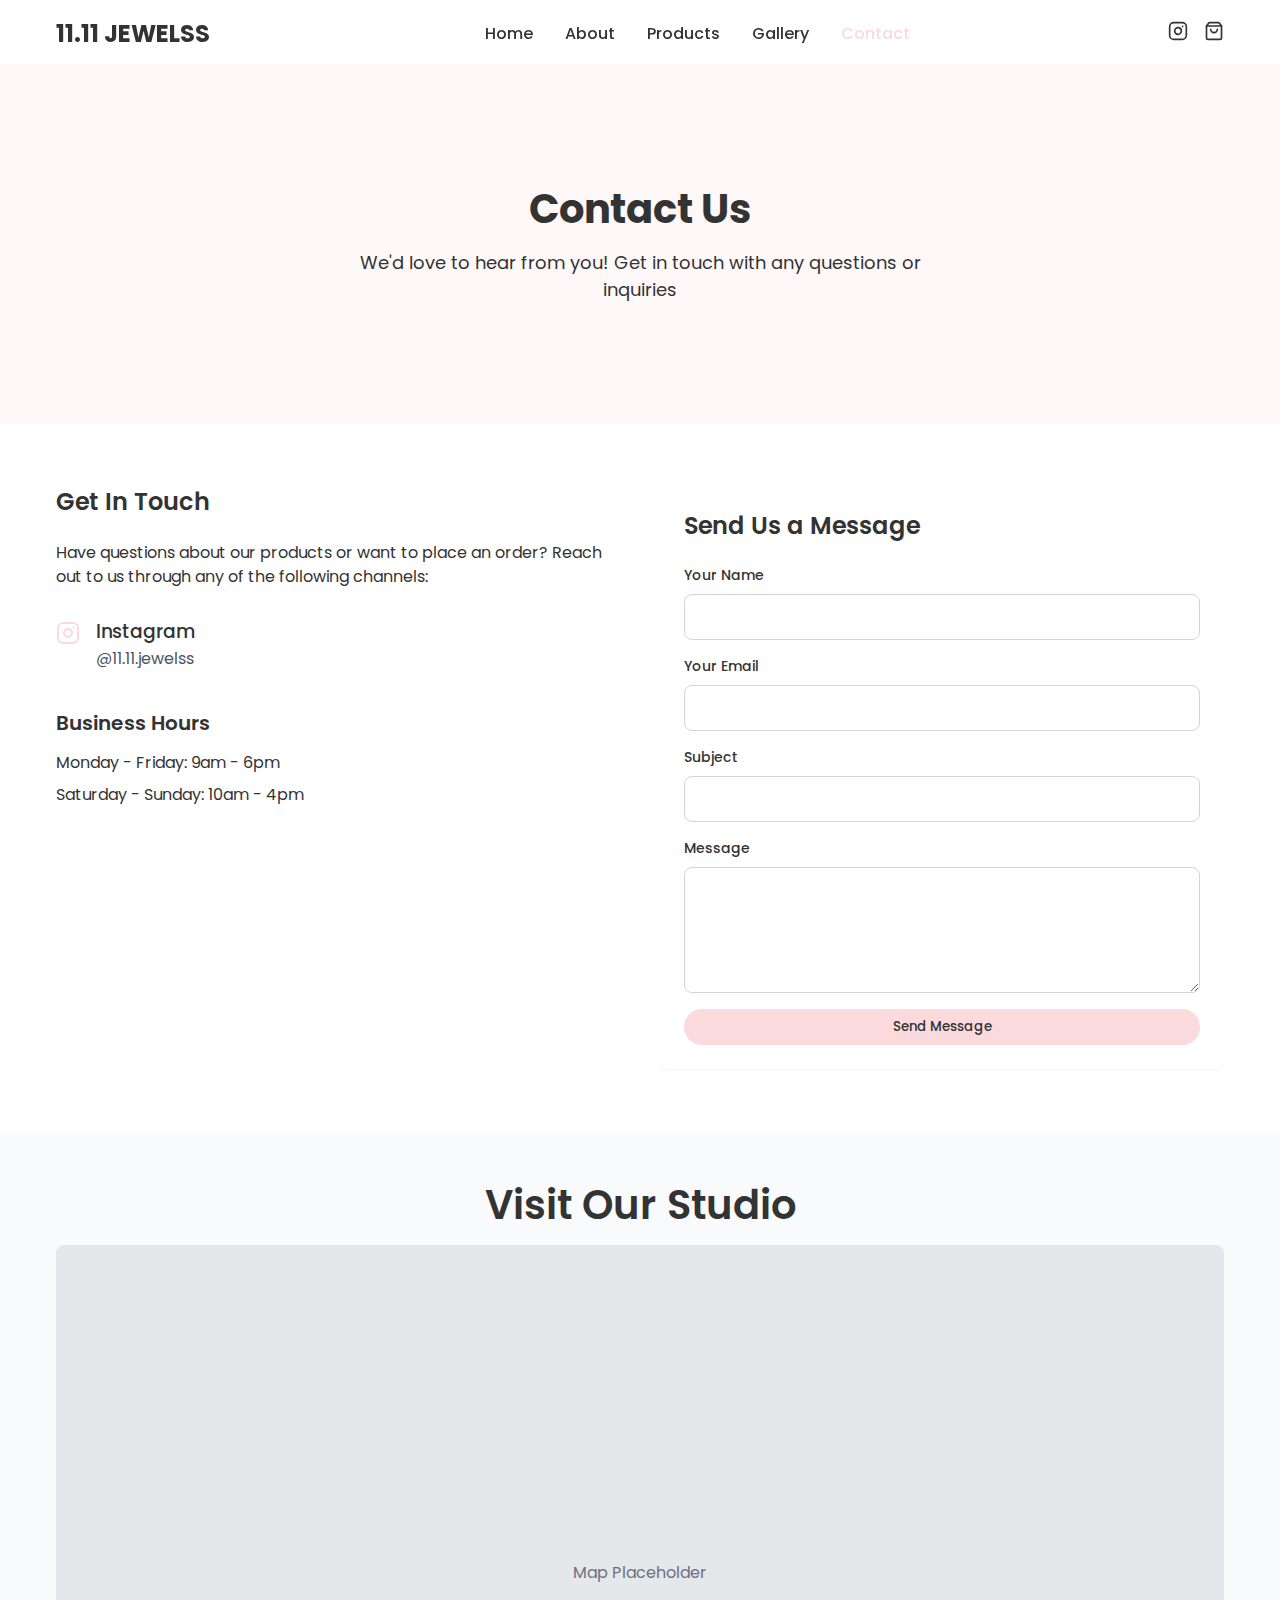
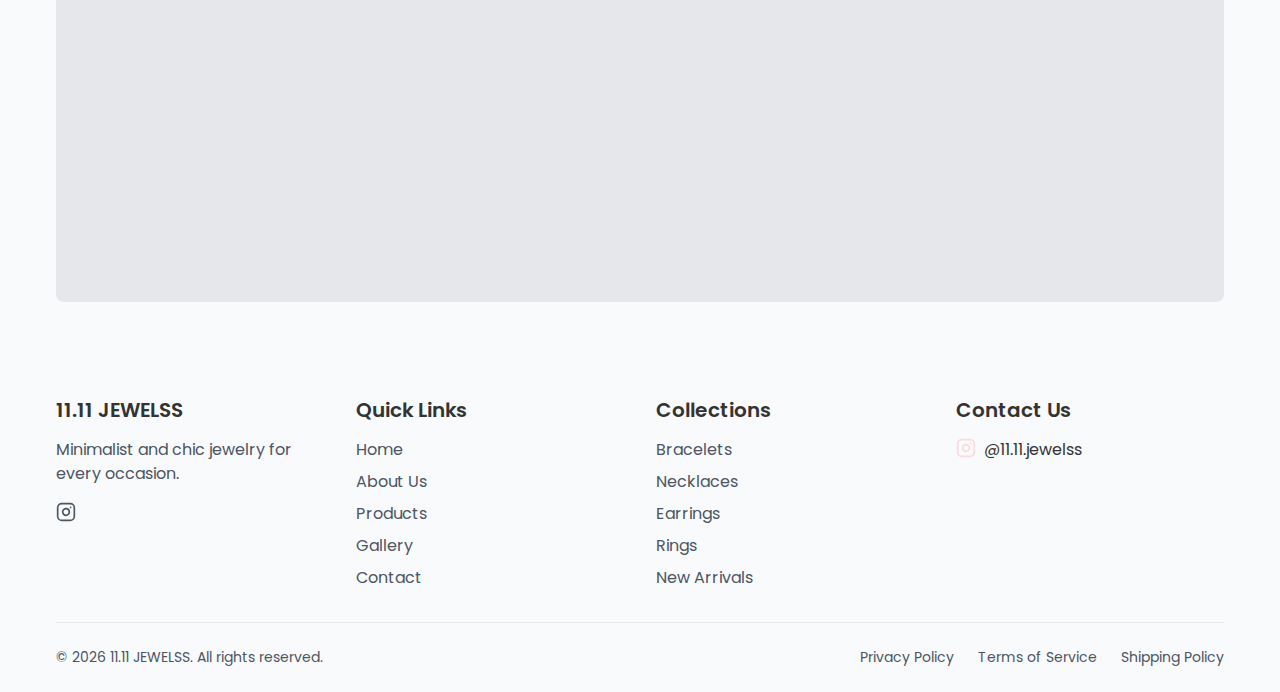
<file: contact.html>
<!DOCTYPE html>
<html lang="en">
<head>
    <meta charset="UTF-8">
    <meta name="viewport" content="width=device-width, initial-scale=1.0">
    <title>Contact Us | 11.11 JEWELSS</title>
    <meta name="description" content="Get in touch with 11.11 JEWELSS. Contact us for any questions or inquiries about our minimalist and chic jewelry pieces.">
    <link rel="stylesheet" href="style.css">
    <link rel="preconnect" href="https://fonts.googleapis.com">
    <link rel="preconnect" href="https://fonts.gstatic.com" crossorigin>
    <link href="https://fonts.googleapis.com/css2?family=Poppins:wght@300;400;500;600;700&display=swap" rel="stylesheet">
</head>
<body>
    <!-- Navigation -->
    <header class="header" id="header">
        <div class="container-custom">
            <div class="header-content">
                <a href="index.html" class="logo">11.11 JEWELSS</a>
                
                <!-- Desktop Navigation -->
                <nav class="desktop-nav">
                    <a href="index.html" class="nav-link">Home</a>
                    <a href="about.html" class="nav-link">About</a>
                    <a href="products.html" class="nav-link">Products</a>
                    <a href="gallery.html" class="nav-link">Gallery</a>
                    <a href="contact.html" class="nav-link active">Contact</a>
                </nav>
                
                <!-- Social & Mobile Menu Button -->
                <div class="header-actions">
                    <a href="https://instagram.com/11.11.jewelss" class="social-link" target="_blank" rel="noopener noreferrer">
                        <svg xmlns="http://www.w3.org/2000/svg" width="20" height="20" viewBox="0 0 24 24" fill="none" stroke="currentColor" stroke-width="2" stroke-linecap="round" stroke-linejoin="round" class="icon"><rect width="20" height="20" x="2" y="2" rx="5" ry="5"></rect><path d="M16 11.37A4 4 0 1 1 12.63 8 4 4 0 0 1 16 11.37z"></path><line x1="17.5" x2="17.51" y1="6.5" y2="6.5"></line></svg>
                        <span class="sr-only">Instagram</span>
                    </a>
                    <a href="products.html" class="social-link">
                        <svg xmlns="http://www.w3.org/2000/svg" width="20" height="20" viewBox="0 0 24 24" fill="none" stroke="currentColor" stroke-width="2" stroke-linecap="round" stroke-linejoin="round" class="icon"><path d="M6 2 3 6v14a2 2 0 0 0 2 2h14a2 2 0 0 0 2-2V6l-3-4Z"></path><path d="M3 6h18"></path><path d="M16 10a4 4 0 0 1-8 0"></path></svg>
                        <span class="sr-only">Shop</span>
                    </a>
                    <button id="mobile-menu-btn" class="mobile-menu-btn">
                        <svg xmlns="http://www.w3.org/2000/svg" width="24" height="24" viewBox="0 0 24 24" fill="none" stroke="currentColor" stroke-width="2" stroke-linecap="round" stroke-linejoin="round" class="menu-icon"><line x1="4" x2="20" y1="12" y2="12"></line><line x1="4" x2="20" y1="6" y2="6"></line><line x1="4" x2="20" y1="18" y2="18"></line></svg>
                        <span class="sr-only">Menu</span>
                    </button>
                </div>
            </div>
        </div>

        <!-- Mobile Menu -->
        <div id="mobile-menu" class="mobile-menu">
            <nav class="mobile-nav">
                <a href="index.html" class="mobile-nav-link">Home</a>
                <a href="about.html" class="mobile-nav-link">About</a>
                <a href="products.html" class="mobile-nav-link">Products</a>
                <a href="gallery.html" class="mobile-nav-link">Gallery</a>
                <a href="contact.html" class="mobile-nav-link">Contact</a>
            </nav>
        </div>
    </header>

    <main>
        <!-- Hero Section -->
        <section class="page-hero page-hero-light">
            <div class="page-hero-overlay">
                <div class="page-hero-content">
                    <h1 class="page-hero-title">Contact Us</h1>
                    <p class="page-hero-subtitle">
                        We'd love to hear from you! Get in touch with any questions or inquiries
                    </p>
                </div>
            </div>
        </section>

        <!-- Contact Section -->
        <section class="contact-section">
            <div class="container-custom">
                <div class="contact-grid">
                    <!-- Contact Info -->
                    <div class="contact-info">
                        <h2 class="contact-title">Get In Touch</h2>
                        <p class="contact-text">
                            Have questions about our products or want to place an order? Reach out to us through any of the
                            following channels:
                        </p>
                        
                        <div class="contact-methods">
                            <div class="contact-method">
                                <svg xmlns="http://www.w3.org/2000/svg" width="24" height="24" viewBox="0 0 24 24" fill="none" stroke="currentColor" stroke-width="2" stroke-linecap="round" stroke-linejoin="round" class="icon"><rect width="20" height="20" x="2" y="2" rx="5" ry="5"></rect><path d="M16 11.37A4 4 0 1 1 12.63 8 4 4 0 0 1 16 11.37z"></path><line x1="17.5" x2="17.51" y1="6.5" y2="6.5"></line></svg>
                                <div>
                                    <h3 class="contact-method-title">Instagram</h3>
                                    <p class="contact-method-text">@11.11.jewelss</p>
                                </div>
                            </div>
                        </div>
                        
                        <div class="business-hours">
                            <h3 class="business-hours-title">Business Hours</h3>
                            <p class="business-hours-text">Monday - Friday: 9am - 6pm</p>
                            <p class="business-hours-text">Saturday - Sunday: 10am - 4pm</p>
                        </div>
                    </div>
                    
                    <!-- Contact Form -->
                    <div class="contact-form-container">
                        <h2 class="contact-title">Send Us a Message</h2>
                        <form id="contact-form" class="contact-form">
                            <div class="form-group">
                                <label for="name" class="form-label">Your Name</label>
                                <input type="text" id="name" name="name" class="form-input" required>
                            </div>
                            
                            <div class="form-group">
                                <label for="email" class="form-label">Your Email</label>
                                <input type="email" id="email" name="email" class="form-input" required>
                            </div>
                            
                            <div class="form-group">
                                <label for="subject" class="form-label">Subject</label>
                                <input type="text" id="subject" name="subject" class="form-input" required>
                            </div>
                            
                            <div class="form-group">
                                <label for="message" class="form-label">Message</label>
                                <textarea id="message" name="message" rows="5" class="form-textarea" required></textarea>
                            </div>
                            
                            <button type="submit" class="btn-primary btn-full">Send Message</button>
                        </form>
                    </div>
                </div>
            </div>
        </section>

        <!-- Map Section -->
        <section class="map-section">
            <div class="container-custom">
                <h2 class="section-title">Visit Our Studio</h2>
                <div class="map-container">
                    <!-- In a real implementation, you would embed a Google Map here -->
                    <div class="map-placeholder">
                        <p>Map Placeholder</p>
                    </div>
                </div>
            </div>
        </section>
    </main>

    <!-- Footer -->
    <footer class="footer">
        <div class="container-custom">
            <div class="footer-grid">
                <!-- Brand -->
                <div class="footer-brand">
                    <h3 class="footer-title">11.11 JEWELSS</h3>
                    <p class="footer-text">Minimalist and chic jewelry for every occasion.</p>
                    <div class="footer-social">
                        <a href="https://instagram.com/11.11.jewelss" class="footer-social-link" target="_blank" rel="noopener noreferrer">
                            <svg xmlns="http://www.w3.org/2000/svg" width="20" height="20" viewBox="0 0 24 24" fill="none" stroke="currentColor" stroke-width="2" stroke-linecap="round" stroke-linejoin="round" class="icon"><rect width="20" height="20" x="2" y="2" rx="5" ry="5"></rect><path d="M16 11.37A4 4 0 1 1 12.63 8 4 4 0 0 1 16 11.37z"></path><line x1="17.5" x2="17.51" y1="6.5" y2="6.5"></line></svg>
                            <span class="sr-only">Instagram</span>
                        </a>
                    </div>
                </div>

                <!-- Quick Links -->
                <div class="footer-links">
                    <h3 class="footer-title">Quick Links</h3>
                    <ul class="footer-list">
                        <li><a href="index.html" class="footer-link">Home</a></li>
                        <li><a href="about.html" class="footer-link">About Us</a></li>
                        <li><a href="products.html" class="footer-link">Products</a></li>
                        <li><a href="gallery.html" class="footer-link">Gallery</a></li>
                        <li><a href="contact.html" class="footer-link">Contact</a></li>
                    </ul>
                </div>

                <!-- Collections -->
                <div class="footer-links">
                    <h3 class="footer-title">Collections</h3>
                    <ul class="footer-list">
                        <li><a href="products.html" class="footer-link">Bracelets</a></li>
                        <li><a href="products.html" class="footer-link">Necklaces</a></li>
                        <li><a href="products.html" class="footer-link">Earrings</a></li>
                        <li><a href="products.html" class="footer-link">Rings</a></li>
                        <li><a href="products.html" class="footer-link">New Arrivals</a></li>
                    </ul>
                </div>

                <!-- Contact -->
                <div class="footer-contact">
                    <h3 class="footer-title">Contact Us</h3>
                    <ul class="footer-list">
                        <li class="footer-contact-item">
                            <svg xmlns="http://www.w3.org/2000/svg" width="20" height="20" viewBox="0 0 24 24" fill="none" stroke="currentColor" stroke-width="2" stroke-linecap="round" stroke-linejoin="round" class="icon"><rect width="20" height="20" x="2" y="2" rx="5" ry="5"></rect><path d="M16 11.37A4 4 0 1 1 12.63 8 4 4 0 0 1 16 11.37z"></path><line x1="17.5" x2="17.51" y1="6.5" y2="6.5"></line></svg>
                            <span>@11.11.jewelss</span>
                        </li>
                    </ul>
                </div>
            </div>

            <!-- Divider -->
            <div class="footer-bottom">
                <p class="copyright">
                    &copy; <span id="current-year"></span> 11.11 JEWELSS. All rights reserved.
                </p>
                <div class="footer-legal">
                    <a href="#" class="footer-legal-link">Privacy Policy</a>
                    <a href="#" class="footer-legal-link">Terms of Service</a>
                    <a href="#" class="footer-legal-link">Shipping Policy</a>
                </div>
            </div>
        </div>
    </footer>

    <script src="script.js"></script>
</body>
</html>
</file>
<file: style.css>
/* Base Styles */
:root {
    --primary: #fadadd;
    --secondary: #ffffff;
    --accent: #d4af37;
    --text: #333333;
    --background: #ffffff;
    --gray-50: #f9fafb;
    --gray-100: #f3f4f6;
    --gray-200: #e5e7eb;
    --gray-300: #d1d5db;
    --gray-400: #9ca3af;
    --gray-500: #6b7280;
    --gray-600: #4b5563;
    --gray-700: #374151;
    --gray-800: #1f2937;
    --gray-900: #111827;
    --border-radius: 0.5rem;
    --shadow-sm: 0 1px 2px 0 rgba(0, 0, 0, 0.05);
    --shadow: 0 1px 3px 0 rgba(0, 0, 0, 0.1), 0 1px 2px 0 rgba(0, 0, 0, 0.06);
    --shadow-md: 0 4px 6px -1px rgba(0, 0, 0, 0.1), 0 2px 4px -1px rgba(0, 0, 0, 0.06);
    --shadow-lg: 0 10px 15px -3px rgba(0, 0, 0, 0.1), 0 4px 6px -2px rgba(0, 0, 0, 0.05);
}

* {
    margin: 0;
    padding: 0;
    box-sizing: border-box;
}

html {
    scroll-behavior: smooth;
}

body {
    font-family: 'Poppins', sans-serif;
    color: var(--text);
    background-color: var(--background);
    line-height: 1.5;
    min-height: 100vh;
    display: flex;
    flex-direction: column;
}

img {
    max-width: 100%;
    height: auto;
    display: block;
}

a {
    color: inherit;
    text-decoration: none;
}

ul, ol {
    list-style: none;
}

button {
    cursor: pointer;
    font-family: inherit;
    background: none;
    border: none;
}

.sr-only {
    position: absolute;
    width: 1px;
    height: 1px;
    padding: 0;
    margin: -1px;
    overflow: hidden;
    clip: rect(0, 0, 0, 0);
    white-space: nowrap;
    border-width: 0;
}

.container-custom {
    width: 100%;
    max-width: 1200px;
    margin: 0 auto;
    padding: 0 1rem;
}

.text-center {
    text-align: center;
}

.mt-10 {
    margin-top: 2.5rem;
}

main {
    flex: 1;
}

/* Typography */
h1, h2, h3, h4, h5, h6 {
    font-weight: 600;
    line-height: 1.2;
}

.section-title {
    font-size: 2rem;
    font-weight: 600;
    margin-bottom: 1rem;
    text-align: center;
}

.section-subtitle {
    font-size: 1.125rem;
    color: var(--gray-600);
    margin-bottom: 3rem;
    text-align: center;
    max-width: 700px;
    margin-left: auto;
    margin-right: auto;
}

/* Buttons */
.btn-primary {
    display: inline-block;
    background-color: var(--primary);
    color: var(--text);
    font-weight: 500;
    padding: 0.5rem 1.5rem;
    border-radius: 9999px;
    transition: all 0.3s ease;
    text-align: center;
}

.btn-primary:hover {
    background-color: rgba(250, 218, 221, 0.8);
}

.btn-secondary {
    display: inline-block;
    background-color: var(--secondary);
    border: 1px solid var(--primary);
    color: var(--text);
    font-weight: 500;
    padding: 0.5rem 1.5rem;
    border-radius: 9999px;
    transition: all 0.3s ease;
    text-align: center;
}

.btn-secondary:hover {
    background-color: rgba(250, 218, 221, 0.1);
}

.btn-full {
    width: 100%;
}

.icon-right {
    margin-left: 0.5rem;
    vertical-align: middle;
}

/* Header & Navigation */
.header {
    position: fixed;
    top: 0;
    left: 0;
    right: 0;
    z-index: 50;
    transition: all 0.3s ease;
    padding: 1rem 0;
}

.header.scrolled {
    background-color: var(--background);
    box-shadow: var(--shadow-sm);
    padding: 0.5rem 0;
}

.header-content {
    display: flex;
    align-items: center;
    justify-content: space-between;
}

.logo {
    font-size: 1.5rem;
    font-weight: 700;
}

.desktop-nav {
    display: none;
}

.nav-link {
    margin-left: 2rem;
    font-weight: 500;
    transition: color 0.3s ease;
}

.nav-link:hover, .nav-link.active {
    color: var(--primary);
}

.header-actions {
    display: flex;
    align-items: center;
}

.social-link {
    margin-left: 1rem;
    transition: color 0.3s ease;
}

.social-link:hover {
    color: var(--primary);
}

.mobile-menu-btn {
    margin-left: 1rem;
    display: flex;
    align-items: center;
    justify-content: center;
}

.mobile-menu {
    display: none;
    background-color: var(--background);
    padding: 1rem;
}

.mobile-menu.active {
    display: block;
}

.mobile-nav {
    display: flex;
    flex-direction: column;
}

.mobile-nav-link {
    padding: 0.75rem 1rem;
    border-radius: 0.375rem;
    transition: background-color 0.3s ease;
}

.mobile-nav-link:hover {
    background-color: rgba(250, 218, 221, 0.1);
}

/* Hero Section */
.hero-section {
    position: relative;
    height: 80vh;
    margin-top: 4rem;
}

.hero-slider {
    position: relative;
    height: 100%;
    overflow: hidden;
}

.hero-slide {
    position: absolute;
    top: 0;
    left: 0;
    width: 100%;
    height: 100%;
    opacity: 0;
    transition: opacity 1s ease;
}

.hero-slide.active {
    opacity: 1;
}

.hero-slide img {
    width: 100%;
    height: 100%;
    object-fit: cover;
}

.hero-slider-dots {
    position: absolute;
    bottom: 1rem;
    left: 0;
    right: 0;
    display: flex;
    justify-content: center;
    gap: 0.5rem;
}

.slider-dot {
    width: 0.5rem;
    height: 0.5rem;
    border-radius: 50%;
    background-color: rgba(255, 255, 255, 0.5);
    transition: background-color 0.3s ease;
}

.slider-dot.active {
    background-color: var(--primary);
}

.hero-content {
    position: absolute;
    top: 0;
    left: 0;
    width: 100%;
    height: 100%;
    display: flex;
    align-items: center;
    justify-content: center;
    text-align: center;
    padding: 1rem;
}

.hero-text {
    background-color: rgba(255, 255, 255, 0.8);
    padding: 1.5rem 2.5rem;
    border-radius: var(--border-radius);
    max-width: 36rem;
}

.hero-title {
    font-size: 2.5rem;
    font-weight: 700;
    margin-bottom: 1rem;
}

.hero-subtitle {
    font-size: 1.25rem;
    margin-bottom: 1.5rem;
}

/* Page Hero */
.page-hero {
    position: relative;
    height: 40vh;
    margin-top: 4rem;
}

.page-hero-image {
    position: absolute;
    top: 0;
    left: 0;
    width: 100%;
    height: 100%;
}

.page-hero-image img {
    width: 100%;
    height: 100%;
    object-fit: cover;
}

.page-hero-overlay {
    position: absolute;
    top: 0;
    left: 0;
    width: 100%;
    height: 100%;
    background-color: rgba(0, 0, 0, 0.3);
    display: flex;
    align-items: center;
    justify-content: center;
}

.page-hero-light .page-hero-overlay {
    background-color: rgba(250, 218, 221, 0.2);
}

.page-hero-content {
    text-align: center;
    padding: 1rem;
}

.page-hero-title {
    font-size: 2.5rem;
    font-weight: 700;
    margin-bottom: 1rem;
    color: var(--text);
}

.page-hero-subtitle {
    font-size: 1.125rem;
    max-width: 36rem;
    margin: 0 auto;
    color: var(--text);
}

.page-hero-overlay .page-hero-title {
    color: var(--background);
}

.page-hero-light .page-hero-title,
.page-hero-light .page-hero-subtitle {
    color: var(--text);
}

/* Featured Products Section */
.featured-products-section {
    padding: 4rem 0;
    background-color: var(--gray-50);
}

.products-grid {
    display: grid;
    grid-template-columns: repeat(1, 1fr);
    gap: 1.5rem;
}

/* Product Card */
.product-card {
    background-color: var(--background);
    border-radius: var(--border-radius);
    overflow: hidden;
    transition: all 0.3s ease;
    box-shadow: var(--shadow-sm);
}

.product-card:hover {
    box-shadow: var(--shadow-md);
}

.product-card-image-container {
    position: relative;
    overflow: hidden;
}

.product-card-image {
    width: 100%;
    height: 16rem;
    object-fit: cover;
    transition: transform 0.5s ease;
}

.product-card:hover .product-card-image {
    transform: scale(1.05);
}

.product-card-overlay {
    position: absolute;
    inset: 0;
    background-color: rgba(0, 0, 0, 0);
    transition: background-color 0.3s ease;
    display: flex;
    align-items: center;
    justify-content: center;
    opacity: 0;
}

.product-card:hover .product-card-overlay {
    background-color: rgba(0, 0, 0, 0.2);
    opacity: 1;
}

.product-card-icon {
    background-color: var(--background);
    color: var(--text);
    padding: 0.5rem;
    border-radius: 50%;
}

.product-card-content {
    padding: 1rem;
}

.product-card-title {
    font-size: 1.125rem;
    font-weight: 500;
    margin-bottom: 0.25rem;
}

.product-card-price {
    font-size: 0.875rem;
    color: var(--gray-600);
}

.product-card-category {
    font-size: 0.75rem;
    color: var(--gray-500);
    margin-top: 0.25rem;
}

/* Testimonials Section */
.testimonials-section {
    padding: 4rem 0;
}

.testimonials-grid {
    display: grid;
    grid-template-columns: repeat(1, 1fr);
    gap: 1.5rem;
}

.testimonial-card {
    background-color: var(--background);
    padding: 1.5rem;
    border-radius: var(--border-radius);
    box-shadow: var(--shadow-sm);
}

.testimonial-header {
    display: flex;
    align-items: center;
    margin-bottom: 1rem;
}

.testimonial-avatar {
    width: 3rem;
    height: 3rem;
    border-radius: 50%;
    overflow: hidden;
    margin-right: 1rem;
}

.testimonial-name {
    font-weight: 500;
}

.testimonial-text {
    color: var(--gray-600);
    font-style: italic;
}

/* Instagram Section */
.instagram-section {
    padding: 4rem 0;
    background-color: rgba(250, 218, 221, 0.1);
}

.instagram-link {
    display: inline-flex;
    align-items: center;
    color: var(--primary);
    transition: text-decoration 0.3s ease;
}

.instagram-link:hover {
    text-decoration: underline;
}

.instagram-feed {
    display: grid;
    grid-template-columns: repeat(2, 1fr);
    gap: 0.5rem;
}

.instagram-item {
    position: relative;
    overflow: hidden;
    border-radius: var(--border-radius);
}

.instagram-image {
    width: 100%;
    height: 10rem;
    object-fit: cover;
    transition: transform 0.5s ease;
}

.instagram-item:hover .instagram-image {
    transform: scale(1.05);
}

.instagram-overlay {
    position: absolute;
    inset: 0;
    background-color: rgba(0, 0, 0, 0);
    transition: background-color 0.3s ease;
    display: flex;
    align-items: center;
    justify-content: center;
    opacity: 0;
}

.instagram-item:hover .instagram-overlay {
    background-color: rgba(0, 0, 0, 0.2);
    opacity: 1;
}

.instagram-icon {
    color: var(--background);
}

/* About Section */
.about-section {
    padding: 4rem 0;
}

.about-grid {
    display: grid;
    grid-template-columns: 1fr;
    gap: 2.5rem;
}

.about-title {
    font-size: 1.875rem;
    font-weight: 600;
    margin-bottom: 1.5rem;
}

.about-text {
    margin-bottom: 1rem;
}

.about-image {
    position: relative;
    height: 25rem;
}

.about-image img {
    width: 100%;
    height: 100%;
    object-fit: cover;
    border-radius: var(--border-radius);
}

/* Philosophy Section */
.philosophy-section {
    padding: 4rem 0;
    background-color: rgba(250, 218, 221, 0.1);
}

.philosophy-grid {
    display: grid;
    grid-template-columns: 1fr;
    gap: 2rem;
}

.philosophy-card {
    background-color: var(--background);
    padding: 2rem;
    border-radius: var(--border-radius);
    box-shadow: var(--shadow-sm);
}

.philosophy-card-title {
    font-size: 1.25rem;
    font-weight: 600;
    margin-bottom: 1rem;
}

.philosophy-card-text {
    color: var(--gray-600);
}

/* Values Section */
.values-section {
    padding: 4rem 0;
}

.values-grid {
    display: grid;
    grid-template-columns: 1fr;
    gap: 2.5rem;
}

.values-image-grid {
    display: grid;
    grid-template-columns: repeat(2, 1fr);
    gap: 1rem;
}

.values-image {
    width: 100%;
    border-radius: var(--border-radius);
}

.values-image-offset {
    margin-top: 2rem;
}

/* Products Section */
.products-section {
    padding: 4rem 0;
}

.products-tabs {
    margin-bottom: 2rem;
}

.tabs-list {
    display: grid;
    grid-template-columns: repeat(4, 1fr);
    margin-bottom: 2rem;
}

.tab-button {
    padding: 0.75rem;
    text-align: center;
    font-weight: 500;
    border-bottom: 2px solid var(--gray-200);
    transition: all 0.3s ease;
}

.tab-button:hover {
    color: var(--primary);
}

.tab-button.active {
    color: var(--primary);
    border-bottom-color: var(--primary);
}

.tab-content {
    display: none;
}

.tab-content.active {
    display: block;
}

/* Shopping Info Section */
.shopping-info-section {
    padding: 3rem 0;
    background-color: rgba(250, 218, 221, 0.1);
}

.shopping-info-grid {
    display: grid;
    grid-template-columns: 1fr;
    gap: 2rem;
}

.shopping-info-card {
    background-color: var(--background);
    padding: 1.5rem;
    border-radius: var(--border-radius);
    box-shadow: var(--shadow-sm);
    text-align: center;
}

.shopping-info-title {
    font-size: 1.25rem;
    font-weight: 600;
    margin-bottom: 0.75rem;
}

.shopping-info-text {
    color: var(--gray-600);
}

/* Gallery Section */
.gallery-section {
    padding: 4rem 0;
}

.gallery-grid {
    display: grid;
    grid-template-columns: repeat(2, 1fr);
    gap: 1rem;
}

.gallery-item {
    position: relative;
    overflow: hidden;
    border-radius: var(--border-radius);
    cursor: pointer;
}

.gallery-image {
    width: 100%;
    height: 12rem;
    object-fit: cover;
    transition: transform 0.5s ease;
}

.gallery-item:hover .gallery-image {
    transform: scale(1.05);
}

/* Lightbox */
.lightbox {
    position: fixed;
    inset: 0;
    background-color: rgba(0, 0, 0, 0.9);
    z-index: 100;
    display: none;
    align-items: center;
    justify-content: center;
    padding: 1rem;
}

.lightbox.active {
    display: flex;
}

.lightbox-image {
    max-width: 100%;
    max-height: 90vh;
    object-fit: contain;
}

.lightbox-close {
    position: absolute;
    top: 1rem;
    right: 1rem;
    color: var(--background);
    font-size: 1.5rem;
    cursor: pointer;
}

/* Contact Section */
.contact-section {
    padding: 4rem 0;
}

.contact-grid {
    display: grid;
    grid-template-columns: 1fr;
    gap: 2.5rem;
}

.contact-title {
    font-size: 1.5rem;
    font-weight: 600;
    margin-bottom: 1.5rem;
}

.contact-text {
    margin-bottom: 2rem;
}

.contact-methods {
    margin-bottom: 2.5rem;
}

.contact-method {
    display: flex;
    align-items: flex-start;
    margin-bottom: 1.5rem;
}

.contact-method .icon {
    margin-right: 1rem;
    color: var(--primary);
}

.contact-method-title {
    font-weight: 500;
    margin-bottom: 0.25rem;
}

.contact-method-text {
    color: var(--gray-600);
}

.business-hours-title {
    font-size: 1.25rem;
    font-weight: 600;
    margin-bottom: 1rem;
}

.business-hours-text {
    margin-bottom: 0.5rem;
}

.contact-form-container {
    background-color: var(--background);
    padding: 1.5rem;
    border-radius: var(--border-radius);
    box-shadow: var(--shadow-sm);
}

.contact-form {
    display: grid;
    gap: 1rem;
}

.form-group {
    display: grid;
    gap: 0.5rem;
}

.form-label {
    font-size: 0.875rem;
    font-weight: 500;
}

.form-input,
.form-textarea {
    width: 100%;
    padding: 0.75rem;
    border: 1px solid var(--gray-300);
    border-radius: var(--border-radius);
    font-family: inherit;
    transition: border-color 0.3s ease;
}

.form-input:focus,
.form-textarea:focus {
    outline: none;
    border-color: var(--primary);
}

/* Map Section */
.map-section {
    padding: 3rem 0;
    background-color: var(--gray-50);
}

.map-container {
    aspect-ratio: 16 / 9;
    background-color: var(--gray-200);
    border-radius: var(--border-radius);
    overflow: hidden;
}

.map-placeholder {
    width: 100%;
    height: 100%;
    display: flex;
    align-items: center;
    justify-content: center;
    color: var(--gray-500);
}

/* Footer */
.footer {
    background-color: var(--gray-50);
    padding: 3rem 0 1.5rem;
    margin-top: auto;
}

.footer-grid {
    display: grid;
    grid-template-columns: 1fr;
    gap: 2rem;
    margin-bottom: 2rem;
}

.footer-title {
    font-size: 1.25rem;
    font-weight: 600;
    margin-bottom: 1rem;
}

.footer-text {
    color: var(--gray-600);
    margin-bottom: 1rem;
}

.footer-social {
    display: flex;
    gap: 1rem;
}

.footer-social-link {
    color: var(--gray-600);
    transition: color 0.3s ease;
}

.footer-social-link:hover {
    color: var(--primary);
}

.footer-list {
    display: grid;
    gap: 0.5rem;
}

.footer-link {
    color: var(--gray-600);
    transition: color 0.3s ease;
}

.footer-link:hover {
    color: var(--primary);
}

.footer-contact-item {
    display: flex;
    align-items: flex-start;
    margin-bottom: 0.75rem;
}

.footer-contact-item .icon {
    margin-right: 0.5rem;
    color: var(--primary);
}

.footer-bottom {
    border-top: 1px solid var(--gray-200);
    padding-top: 1.5rem;
    display: flex;
    flex-direction: column;
    align-items: center;
}

.copyright {
    font-size: 0.875rem;
    color: var(--gray-600);
    margin-bottom: 1rem;
}

.footer-legal {
    display: flex;
    gap: 1.5rem;
}

.footer-legal-link {
    font-size: 0.875rem;
    color: var(--gray-600);
    transition: color 0.3s ease;
}

.footer-legal-link:hover {
    color: var(--primary);
}

/* Media Queries */
@media (min-width: 640px) {
    .hero-title {
        font-size: 3rem;
    }
    
    .products-grid {
        grid-template-columns: repeat(2, 1fr);
    }
    
    .instagram-feed {
        grid-template-columns: repeat(4, 1fr);
    }
    
    .gallery-grid {
        grid-template-columns: repeat(3, 1fr);
    }
}

@media (min-width: 768px) {
    .desktop-nav {
        display: flex;
    }
    
    .mobile-menu-btn {
        display: none;
    }
    
    .section-title {
        font-size: 2.5rem;
    }
    
    .testimonials-grid {
        grid-template-columns: repeat(3, 1fr);
    }
    
    .about-grid {
        grid-template-columns: 1fr 1fr;
    }
    
    .philosophy-grid {
        grid-template-columns: repeat(3, 1fr);
    }
    
    .values-grid {
        grid-template-columns: 1fr 1fr;
    }
    
    .contact-grid {
        grid-template-columns: 1fr 1fr;
    }
    
    .footer-grid {
        grid-template-columns: repeat(4, 1fr);
    }
    
    .footer-bottom {
        flex-direction: row;
        justify-content: space-between;
    }
    
    .copyright {
        margin-bottom: 0;
    }
    
    .gallery-grid {
        grid-template-columns: repeat(4, 1fr);
    }
    
    .shopping-info-grid {
        grid-template-columns: repeat(3, 1fr);
    }
}

@media (min-width: 1024px) {
    .hero-text {
        padding: 2.5rem;
    }
    
    .products-grid {
        grid-template-columns: repeat(4, 1fr);
    }
    
    .gallery-image {
        height: 16rem;
    }
}
</file>
